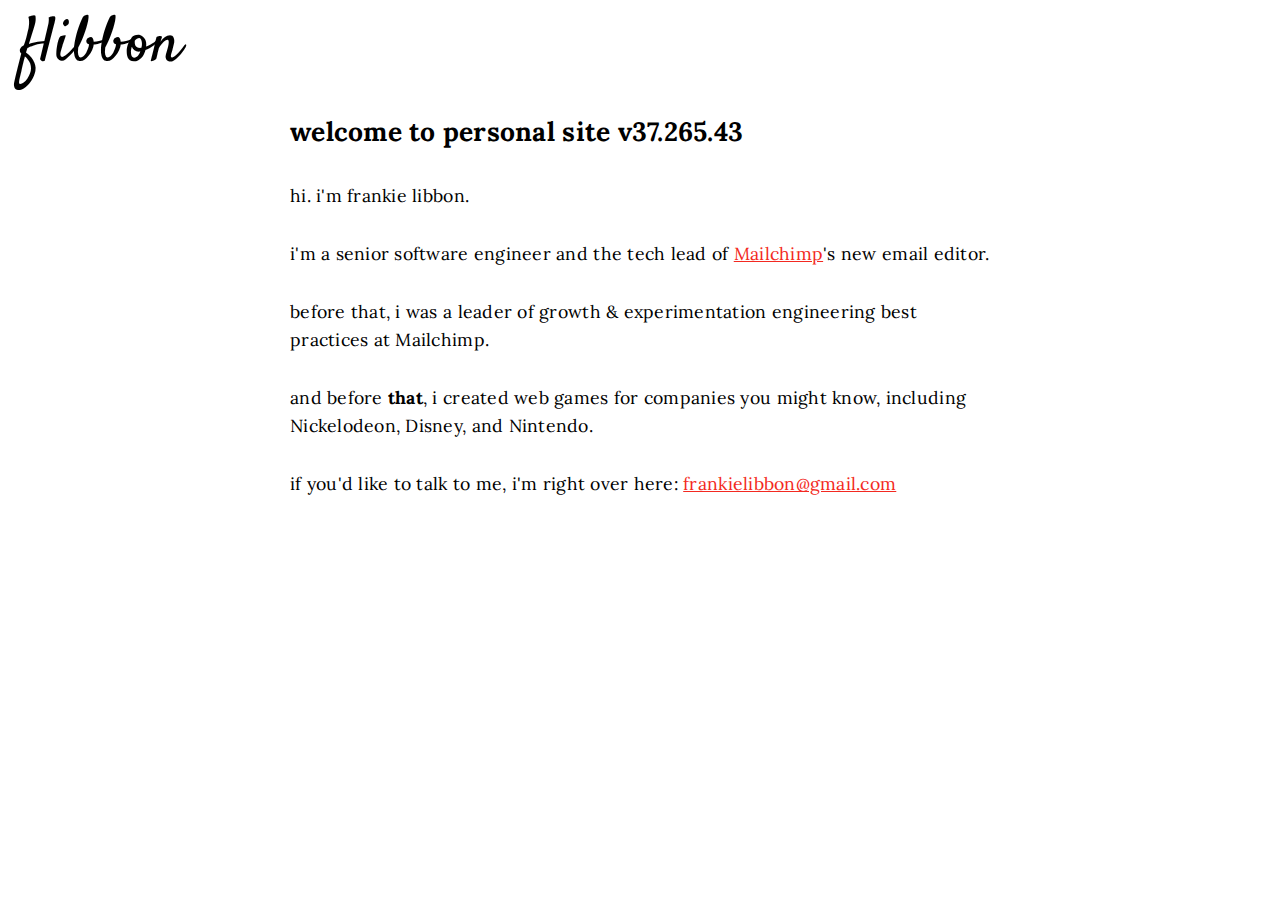
<file: index.html>
<!DOCTYPE html><html><head><meta charSet="utf-8"/><meta http-equiv="x-ua-compatible" content="ie=edge"/><meta name="viewport" content="width=device-width, initial-scale=1, shrink-to-fit=no"/><style data-href="/styles.7ca6b0c216ebfce816d6.css" id="gatsby-global-css">@import url(https://fonts.googleapis.com/css?family=Lora|Satisfy);.siteTitle{font:2em Satisfy,Georgia,serif;text-decoration:none;color:#000;padding-left:20px}

/*! normalize.css v8.0.1 | MIT License | github.com/necolas/normalize.css */html{line-height:1.15;-webkit-text-size-adjust:100%}body{margin:0}main{display:block}h1{font-size:2em;margin:.67em 0}hr{box-sizing:content-box;height:0;overflow:visible}pre{font-family:monospace,monospace;font-size:1em}a{background-color:transparent}abbr[title]{border-bottom:none;text-decoration:underline;-webkit-text-decoration:underline dotted;text-decoration:underline dotted}b,strong{font-weight:bolder}code,kbd,samp{font-family:monospace,monospace;font-size:1em}small{font-size:80%}sub,sup{font-size:75%;line-height:0;position:relative;vertical-align:baseline}sub{bottom:-.25em}sup{top:-.5em}img{border-style:none}button,input,optgroup,select,textarea{font-family:inherit;font-size:100%;line-height:1.15;margin:0}button,input{overflow:visible}button,select{text-transform:none}[type=button],[type=reset],[type=submit],button{-webkit-appearance:button}[type=button]::-moz-focus-inner,[type=reset]::-moz-focus-inner,[type=submit]::-moz-focus-inner,button::-moz-focus-inner{border-style:none;padding:0}[type=button]:-moz-focusring,[type=reset]:-moz-focusring,[type=submit]:-moz-focusring,button:-moz-focusring{outline:1px dotted ButtonText}fieldset{padding:.35em .75em .625em}legend{box-sizing:border-box;color:inherit;display:table;max-width:100%;padding:0;white-space:normal}progress{vertical-align:baseline}textarea{overflow:auto}[type=checkbox],[type=radio]{box-sizing:border-box;padding:0}[type=number]::-webkit-inner-spin-button,[type=number]::-webkit-outer-spin-button{height:auto}[type=search]{-webkit-appearance:textfield;outline-offset:-2px}[type=search]::-webkit-search-decoration{-webkit-appearance:none}::-webkit-file-upload-button{-webkit-appearance:button;font:inherit}details{display:block}summary{display:list-item}[hidden],template{display:none}h1,h2,h3{margin:0}p{margin:1.7em 0}a{color:#f32921}.content{font:1.1em Lora,Georgia,serif;line-height:1.6;padding:1em 20px;margin:0 auto;max-width:700px;letter-spacing:.015em}.main{margin-bottom:4em}.post{display:flex;flex-direction:column;justify-content:space-between;border:1px solid #d4d4d4;color:#000;text-decoration:none;margin-bottom:1em;padding:1em;transition:all .15s ease-in-out}.post :focus,.post:hover{border-color:#f32921}.post_header{display:flex;flex-direction:row;justify-content:space-between;margin-bottom:1em}.post_date{margin:0}.post_excerpt{color:#555;font-size:.8em;margin:0}h2{margin-bottom:18px}blockquote{background-color:#eee;margin:0;padding:1px 1.5em}blockquote+p{color:#555;font-size:.8em;margin-bottom:2.5em}</style><meta name="generator" content="Gatsby 2.32.8"/><title data-react-helmet="true"></title><link rel="icon" href="/favicon-32x32.png?v=7fbcb40c4ad7c6c77331700412788efa" type="image/png"/><link rel="manifest" href="/manifest.webmanifest" crossorigin="anonymous"/><meta name="theme-color" content="#663399"/><link rel="apple-touch-icon" sizes="48x48" href="/icons/icon-48x48.png?v=7fbcb40c4ad7c6c77331700412788efa"/><link rel="apple-touch-icon" sizes="72x72" href="/icons/icon-72x72.png?v=7fbcb40c4ad7c6c77331700412788efa"/><link rel="apple-touch-icon" sizes="96x96" href="/icons/icon-96x96.png?v=7fbcb40c4ad7c6c77331700412788efa"/><link rel="apple-touch-icon" sizes="144x144" href="/icons/icon-144x144.png?v=7fbcb40c4ad7c6c77331700412788efa"/><link rel="apple-touch-icon" sizes="192x192" href="/icons/icon-192x192.png?v=7fbcb40c4ad7c6c77331700412788efa"/><link rel="apple-touch-icon" sizes="256x256" href="/icons/icon-256x256.png?v=7fbcb40c4ad7c6c77331700412788efa"/><link rel="apple-touch-icon" sizes="384x384" href="/icons/icon-384x384.png?v=7fbcb40c4ad7c6c77331700412788efa"/><link rel="apple-touch-icon" sizes="512x512" href="/icons/icon-512x512.png?v=7fbcb40c4ad7c6c77331700412788efa"/><link as="script" rel="preload" href="/component---src-pages-index-js-d28675a2fd08e27389f2.js"/><link as="script" rel="preload" href="/styles-407fe62976dc5310c43e.js"/><link as="script" rel="preload" href="/app-25721437cf552723a6d9.js"/><link as="script" rel="preload" href="/framework-8e528b732ab2eaadb7b7.js"/><link as="script" rel="preload" href="/webpack-runtime-cbbea7bdac48799fbf49.js"/><link as="fetch" rel="preload" href="/page-data/index/page-data.json" crossorigin="anonymous"/><link as="fetch" rel="preload" href="/page-data/app-data.json" crossorigin="anonymous"/></head><body><div id="___gatsby"><div style="outline:none" tabindex="-1" id="gatsby-focus-wrapper"><header><h1><a aria-current="page" class="siteTitle" href="/">flibbon</a></h1></header><div class="content"><main><div class="main"><h2>welcome to personal site v37.265.43</h2><p>hi. i&#x27;m frankie libbon.</p><p>i&#x27;m a senior software engineer and the tech lead of <a href="https://mailchimp.com/" target="_blank" rel="noopener noreferrer">Mailchimp</a>&#x27;s new email editor.</p><p>before that, i was a leader of growth &amp; experimentation engineering best practices at Mailchimp.</p><p>and before <strong>that</strong>, i created web games for companies you might know, including Nickelodeon, Disney, and Nintendo.</p><p>if you&#x27;d like to talk to me, i&#x27;m right over here: <a href="mailto:frankielibbon@gmail.com">frankielibbon@gmail.com</a></p></div></main></div></div><div id="gatsby-announcer" style="position:absolute;top:0;width:1px;height:1px;padding:0;overflow:hidden;clip:rect(0, 0, 0, 0);white-space:nowrap;border:0" aria-live="assertive" aria-atomic="true"></div></div><script id="gatsby-script-loader">/*<![CDATA[*/window.pagePath="/";/*]]>*/</script><script id="gatsby-chunk-mapping">/*<![CDATA[*/window.___chunkMapping={"polyfill":["/polyfill-0eca59d2ee8c0828e3a6.js"],"app":["/app-25721437cf552723a6d9.js"],"component---src-components-post-post-js":["/component---src-components-post-post-js-30e2b5b4a0316a1f36ec.js"],"component---src-pages-404-js":["/component---src-pages-404-js-c6c335934a6c3e854e63.js"],"component---src-pages-index-js":["/component---src-pages-index-js-d28675a2fd08e27389f2.js"],"component---src-pages-libbon-life-js":["/component---src-pages-libbon-life-js-2196fa2d4230adb1848f.js"]};/*]]>*/</script><script src="/polyfill-0eca59d2ee8c0828e3a6.js" nomodule=""></script><script src="/webpack-runtime-cbbea7bdac48799fbf49.js" async=""></script><script src="/framework-8e528b732ab2eaadb7b7.js" async=""></script><script src="/app-25721437cf552723a6d9.js" async=""></script><script src="/styles-407fe62976dc5310c43e.js" async=""></script><script src="/component---src-pages-index-js-d28675a2fd08e27389f2.js" async=""></script></body></html>
</file>
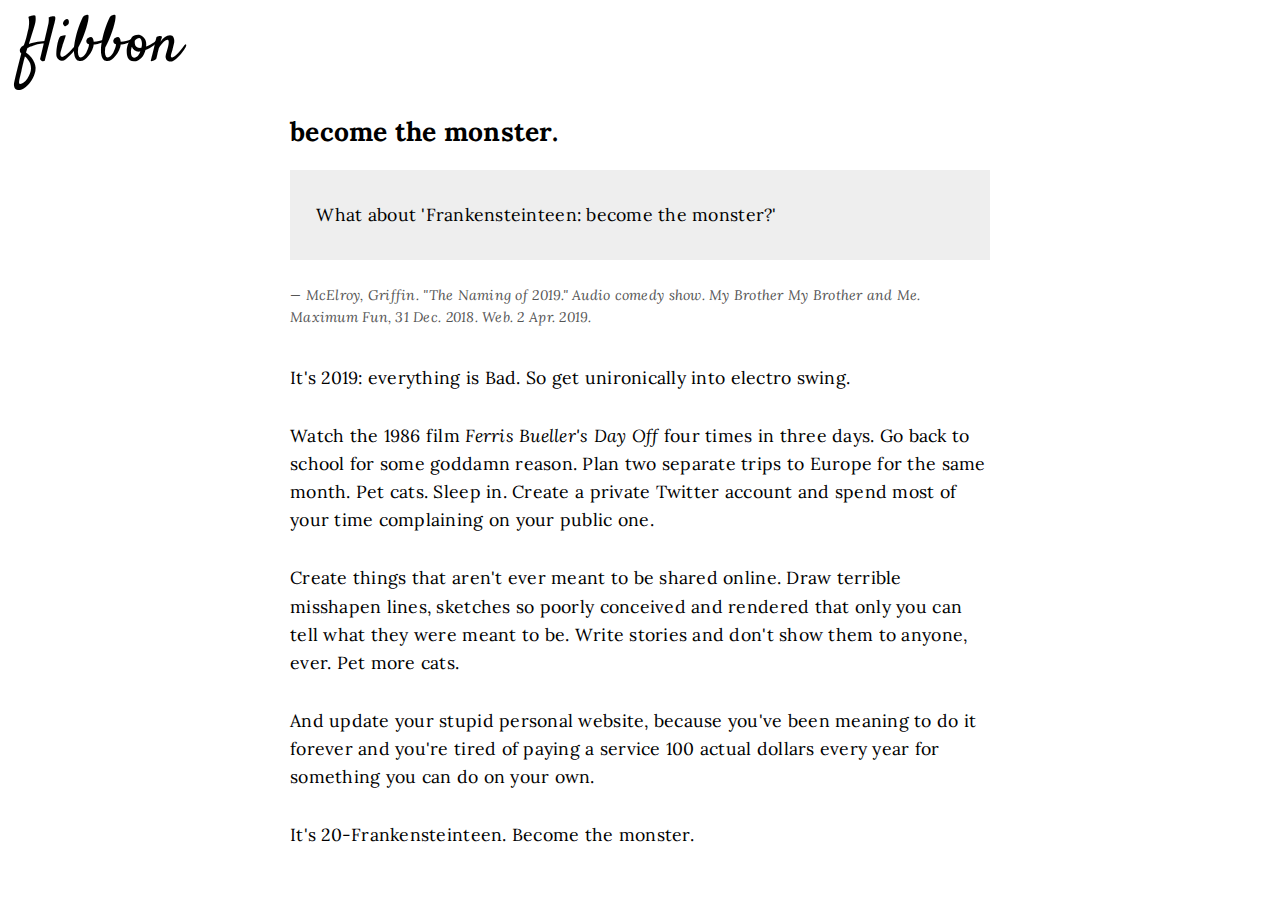
<file: become-the-monster/index.html>
<!DOCTYPE html><html><head><meta charSet="utf-8"/><meta http-equiv="x-ua-compatible" content="ie=edge"/><meta name="viewport" content="width=device-width, initial-scale=1, shrink-to-fit=no"/><style data-href="/styles.7ca6b0c216ebfce816d6.css" id="gatsby-global-css">@import url(https://fonts.googleapis.com/css?family=Lora|Satisfy);.siteTitle{font:2em Satisfy,Georgia,serif;text-decoration:none;color:#000;padding-left:20px}

/*! normalize.css v8.0.1 | MIT License | github.com/necolas/normalize.css */html{line-height:1.15;-webkit-text-size-adjust:100%}body{margin:0}main{display:block}h1{font-size:2em;margin:.67em 0}hr{box-sizing:content-box;height:0;overflow:visible}pre{font-family:monospace,monospace;font-size:1em}a{background-color:transparent}abbr[title]{border-bottom:none;text-decoration:underline;-webkit-text-decoration:underline dotted;text-decoration:underline dotted}b,strong{font-weight:bolder}code,kbd,samp{font-family:monospace,monospace;font-size:1em}small{font-size:80%}sub,sup{font-size:75%;line-height:0;position:relative;vertical-align:baseline}sub{bottom:-.25em}sup{top:-.5em}img{border-style:none}button,input,optgroup,select,textarea{font-family:inherit;font-size:100%;line-height:1.15;margin:0}button,input{overflow:visible}button,select{text-transform:none}[type=button],[type=reset],[type=submit],button{-webkit-appearance:button}[type=button]::-moz-focus-inner,[type=reset]::-moz-focus-inner,[type=submit]::-moz-focus-inner,button::-moz-focus-inner{border-style:none;padding:0}[type=button]:-moz-focusring,[type=reset]:-moz-focusring,[type=submit]:-moz-focusring,button:-moz-focusring{outline:1px dotted ButtonText}fieldset{padding:.35em .75em .625em}legend{box-sizing:border-box;color:inherit;display:table;max-width:100%;padding:0;white-space:normal}progress{vertical-align:baseline}textarea{overflow:auto}[type=checkbox],[type=radio]{box-sizing:border-box;padding:0}[type=number]::-webkit-inner-spin-button,[type=number]::-webkit-outer-spin-button{height:auto}[type=search]{-webkit-appearance:textfield;outline-offset:-2px}[type=search]::-webkit-search-decoration{-webkit-appearance:none}::-webkit-file-upload-button{-webkit-appearance:button;font:inherit}details{display:block}summary{display:list-item}[hidden],template{display:none}h1,h2,h3{margin:0}p{margin:1.7em 0}a{color:#f32921}.content{font:1.1em Lora,Georgia,serif;line-height:1.6;padding:1em 20px;margin:0 auto;max-width:700px;letter-spacing:.015em}.main{margin-bottom:4em}.post{display:flex;flex-direction:column;justify-content:space-between;border:1px solid #d4d4d4;color:#000;text-decoration:none;margin-bottom:1em;padding:1em;transition:all .15s ease-in-out}.post :focus,.post:hover{border-color:#f32921}.post_header{display:flex;flex-direction:row;justify-content:space-between;margin-bottom:1em}.post_date{margin:0}.post_excerpt{color:#555;font-size:.8em;margin:0}h2{margin-bottom:18px}blockquote{background-color:#eee;margin:0;padding:1px 1.5em}blockquote+p{color:#555;font-size:.8em;margin-bottom:2.5em}</style><meta name="generator" content="Gatsby 2.32.8"/><title data-react-helmet="true">flibbon - become the monster.</title><link rel="icon" href="/favicon-32x32.png?v=7fbcb40c4ad7c6c77331700412788efa" type="image/png"/><link rel="manifest" href="/manifest.webmanifest" crossorigin="anonymous"/><meta name="theme-color" content="#663399"/><link rel="apple-touch-icon" sizes="48x48" href="/icons/icon-48x48.png?v=7fbcb40c4ad7c6c77331700412788efa"/><link rel="apple-touch-icon" sizes="72x72" href="/icons/icon-72x72.png?v=7fbcb40c4ad7c6c77331700412788efa"/><link rel="apple-touch-icon" sizes="96x96" href="/icons/icon-96x96.png?v=7fbcb40c4ad7c6c77331700412788efa"/><link rel="apple-touch-icon" sizes="144x144" href="/icons/icon-144x144.png?v=7fbcb40c4ad7c6c77331700412788efa"/><link rel="apple-touch-icon" sizes="192x192" href="/icons/icon-192x192.png?v=7fbcb40c4ad7c6c77331700412788efa"/><link rel="apple-touch-icon" sizes="256x256" href="/icons/icon-256x256.png?v=7fbcb40c4ad7c6c77331700412788efa"/><link rel="apple-touch-icon" sizes="384x384" href="/icons/icon-384x384.png?v=7fbcb40c4ad7c6c77331700412788efa"/><link rel="apple-touch-icon" sizes="512x512" href="/icons/icon-512x512.png?v=7fbcb40c4ad7c6c77331700412788efa"/><link as="script" rel="preload" href="/styles-407fe62976dc5310c43e.js"/><link as="script" rel="preload" href="/component---src-components-post-post-js-30e2b5b4a0316a1f36ec.js"/><link as="script" rel="preload" href="/6c473c5e66a674bc7946bff6dbdb935fb6c09b48-5582f2f9eb067e1b33d0.js"/><link as="script" rel="preload" href="/framework-8e528b732ab2eaadb7b7.js"/><link as="script" rel="preload" href="/app-25721437cf552723a6d9.js"/><link as="script" rel="preload" href="/webpack-runtime-cbbea7bdac48799fbf49.js"/><link as="fetch" rel="preload" href="/page-data/become-the-monster/page-data.json" crossorigin="anonymous"/><link as="fetch" rel="preload" href="/page-data/app-data.json" crossorigin="anonymous"/></head><body><div id="___gatsby"><div style="outline:none" tabindex="-1" id="gatsby-focus-wrapper"><header><h1><a class="siteTitle" href="/">flibbon</a></h1></header><div class="content"><main><div><h2>become the monster.</h2><div><blockquote>
<p>What about 'Frankensteinteen: become the monster?'</p>
</blockquote>
<p><em>— McElroy, Griffin. "The Naming of 2019." Audio comedy show. My Brother My Brother and Me. Maximum Fun, 31 Dec. 2018. Web. 2 Apr. 2019.</em></p>
<p>It's 2019: everything is Bad. So get unironically into electro swing.</p>
<p>Watch the 1986 film <em>Ferris Bueller's Day Off</em> four times in three days. Go back to school for some goddamn reason. Plan two separate trips to Europe for the same month. Pet cats. Sleep in. Create a private Twitter account and spend most of your time complaining on your public one.</p>
<p>Create things that aren't ever meant to be shared online. Draw terrible misshapen lines, sketches so poorly conceived and rendered that only you can tell what they were meant to be. Write stories and don't show them to anyone, ever. Pet more cats.</p>
<p>And update your stupid personal website, because you've been meaning to do it forever and you're tired of paying a service 100 actual dollars every year for something you can do on your own.</p>
<p>It's 20-Frankensteinteen. Become the monster.</p></div></div></main></div></div><div id="gatsby-announcer" style="position:absolute;top:0;width:1px;height:1px;padding:0;overflow:hidden;clip:rect(0, 0, 0, 0);white-space:nowrap;border:0" aria-live="assertive" aria-atomic="true"></div></div><script id="gatsby-script-loader">/*<![CDATA[*/window.pagePath="/become-the-monster";/*]]>*/</script><script id="gatsby-chunk-mapping">/*<![CDATA[*/window.___chunkMapping={"polyfill":["/polyfill-0eca59d2ee8c0828e3a6.js"],"app":["/app-25721437cf552723a6d9.js"],"component---src-components-post-post-js":["/component---src-components-post-post-js-30e2b5b4a0316a1f36ec.js"],"component---src-pages-404-js":["/component---src-pages-404-js-c6c335934a6c3e854e63.js"],"component---src-pages-index-js":["/component---src-pages-index-js-d28675a2fd08e27389f2.js"],"component---src-pages-libbon-life-js":["/component---src-pages-libbon-life-js-2196fa2d4230adb1848f.js"]};/*]]>*/</script><script src="/polyfill-0eca59d2ee8c0828e3a6.js" nomodule=""></script><script src="/webpack-runtime-cbbea7bdac48799fbf49.js" async=""></script><script src="/app-25721437cf552723a6d9.js" async=""></script><script src="/framework-8e528b732ab2eaadb7b7.js" async=""></script><script src="/6c473c5e66a674bc7946bff6dbdb935fb6c09b48-5582f2f9eb067e1b33d0.js" async=""></script><script src="/component---src-components-post-post-js-30e2b5b4a0316a1f36ec.js" async=""></script><script src="/styles-407fe62976dc5310c43e.js" async=""></script></body></html>
</file>
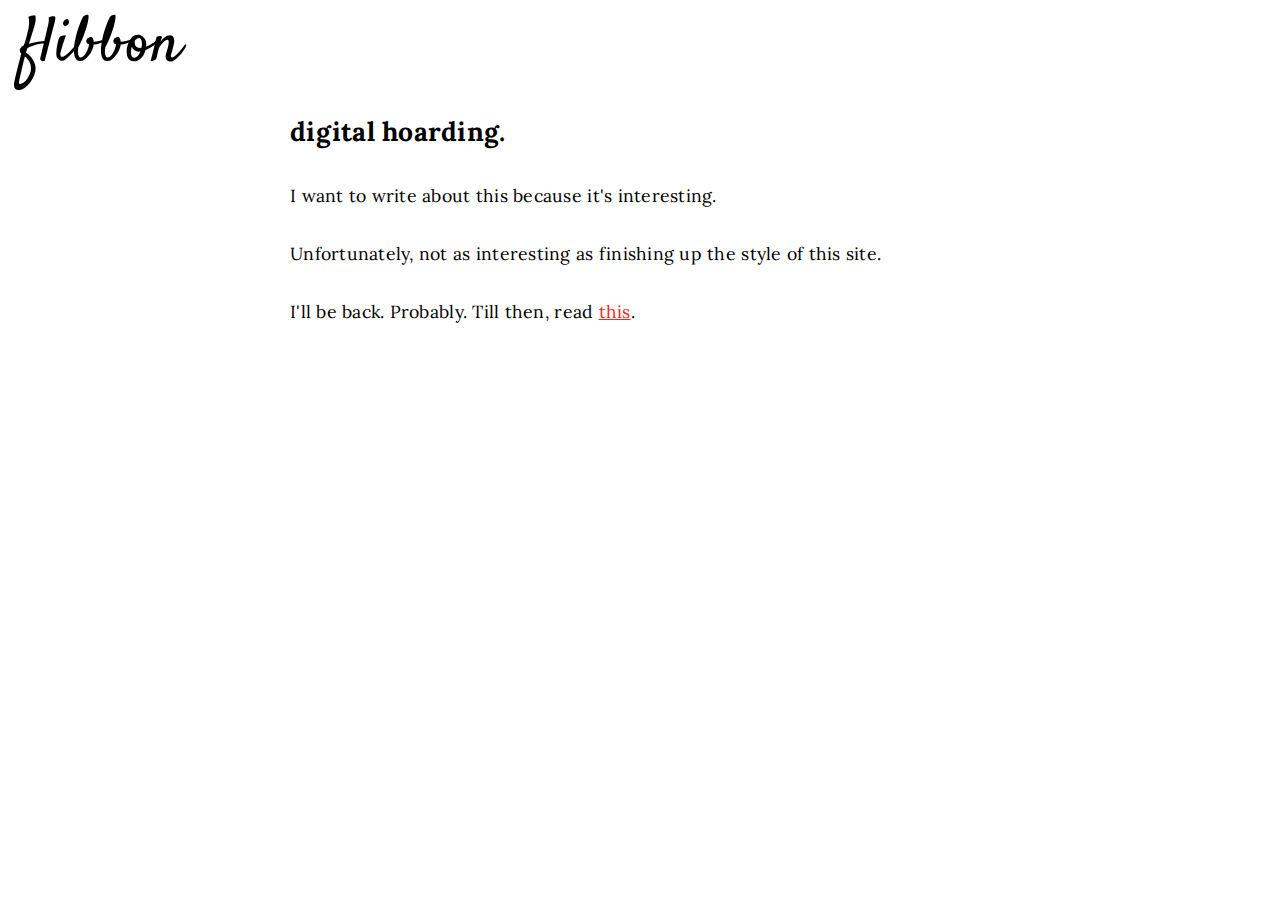
<file: digital-hoarding/index.html>
<!DOCTYPE html><html><head><meta charSet="utf-8"/><meta http-equiv="x-ua-compatible" content="ie=edge"/><meta name="viewport" content="width=device-width, initial-scale=1, shrink-to-fit=no"/><style data-href="/styles.7ca6b0c216ebfce816d6.css" id="gatsby-global-css">@import url(https://fonts.googleapis.com/css?family=Lora|Satisfy);.siteTitle{font:2em Satisfy,Georgia,serif;text-decoration:none;color:#000;padding-left:20px}

/*! normalize.css v8.0.1 | MIT License | github.com/necolas/normalize.css */html{line-height:1.15;-webkit-text-size-adjust:100%}body{margin:0}main{display:block}h1{font-size:2em;margin:.67em 0}hr{box-sizing:content-box;height:0;overflow:visible}pre{font-family:monospace,monospace;font-size:1em}a{background-color:transparent}abbr[title]{border-bottom:none;text-decoration:underline;-webkit-text-decoration:underline dotted;text-decoration:underline dotted}b,strong{font-weight:bolder}code,kbd,samp{font-family:monospace,monospace;font-size:1em}small{font-size:80%}sub,sup{font-size:75%;line-height:0;position:relative;vertical-align:baseline}sub{bottom:-.25em}sup{top:-.5em}img{border-style:none}button,input,optgroup,select,textarea{font-family:inherit;font-size:100%;line-height:1.15;margin:0}button,input{overflow:visible}button,select{text-transform:none}[type=button],[type=reset],[type=submit],button{-webkit-appearance:button}[type=button]::-moz-focus-inner,[type=reset]::-moz-focus-inner,[type=submit]::-moz-focus-inner,button::-moz-focus-inner{border-style:none;padding:0}[type=button]:-moz-focusring,[type=reset]:-moz-focusring,[type=submit]:-moz-focusring,button:-moz-focusring{outline:1px dotted ButtonText}fieldset{padding:.35em .75em .625em}legend{box-sizing:border-box;color:inherit;display:table;max-width:100%;padding:0;white-space:normal}progress{vertical-align:baseline}textarea{overflow:auto}[type=checkbox],[type=radio]{box-sizing:border-box;padding:0}[type=number]::-webkit-inner-spin-button,[type=number]::-webkit-outer-spin-button{height:auto}[type=search]{-webkit-appearance:textfield;outline-offset:-2px}[type=search]::-webkit-search-decoration{-webkit-appearance:none}::-webkit-file-upload-button{-webkit-appearance:button;font:inherit}details{display:block}summary{display:list-item}[hidden],template{display:none}h1,h2,h3{margin:0}p{margin:1.7em 0}a{color:#f32921}.content{font:1.1em Lora,Georgia,serif;line-height:1.6;padding:1em 20px;margin:0 auto;max-width:700px;letter-spacing:.015em}.main{margin-bottom:4em}.post{display:flex;flex-direction:column;justify-content:space-between;border:1px solid #d4d4d4;color:#000;text-decoration:none;margin-bottom:1em;padding:1em;transition:all .15s ease-in-out}.post :focus,.post:hover{border-color:#f32921}.post_header{display:flex;flex-direction:row;justify-content:space-between;margin-bottom:1em}.post_date{margin:0}.post_excerpt{color:#555;font-size:.8em;margin:0}h2{margin-bottom:18px}blockquote{background-color:#eee;margin:0;padding:1px 1.5em}blockquote+p{color:#555;font-size:.8em;margin-bottom:2.5em}</style><meta name="generator" content="Gatsby 2.32.8"/><title data-react-helmet="true">flibbon - digital hoarding.</title><link rel="icon" href="/favicon-32x32.png?v=7fbcb40c4ad7c6c77331700412788efa" type="image/png"/><link rel="manifest" href="/manifest.webmanifest" crossorigin="anonymous"/><meta name="theme-color" content="#663399"/><link rel="apple-touch-icon" sizes="48x48" href="/icons/icon-48x48.png?v=7fbcb40c4ad7c6c77331700412788efa"/><link rel="apple-touch-icon" sizes="72x72" href="/icons/icon-72x72.png?v=7fbcb40c4ad7c6c77331700412788efa"/><link rel="apple-touch-icon" sizes="96x96" href="/icons/icon-96x96.png?v=7fbcb40c4ad7c6c77331700412788efa"/><link rel="apple-touch-icon" sizes="144x144" href="/icons/icon-144x144.png?v=7fbcb40c4ad7c6c77331700412788efa"/><link rel="apple-touch-icon" sizes="192x192" href="/icons/icon-192x192.png?v=7fbcb40c4ad7c6c77331700412788efa"/><link rel="apple-touch-icon" sizes="256x256" href="/icons/icon-256x256.png?v=7fbcb40c4ad7c6c77331700412788efa"/><link rel="apple-touch-icon" sizes="384x384" href="/icons/icon-384x384.png?v=7fbcb40c4ad7c6c77331700412788efa"/><link rel="apple-touch-icon" sizes="512x512" href="/icons/icon-512x512.png?v=7fbcb40c4ad7c6c77331700412788efa"/><link as="script" rel="preload" href="/styles-407fe62976dc5310c43e.js"/><link as="script" rel="preload" href="/component---src-components-post-post-js-30e2b5b4a0316a1f36ec.js"/><link as="script" rel="preload" href="/6c473c5e66a674bc7946bff6dbdb935fb6c09b48-5582f2f9eb067e1b33d0.js"/><link as="script" rel="preload" href="/framework-8e528b732ab2eaadb7b7.js"/><link as="script" rel="preload" href="/app-25721437cf552723a6d9.js"/><link as="script" rel="preload" href="/webpack-runtime-cbbea7bdac48799fbf49.js"/><link as="fetch" rel="preload" href="/page-data/digital-hoarding/page-data.json" crossorigin="anonymous"/><link as="fetch" rel="preload" href="/page-data/app-data.json" crossorigin="anonymous"/></head><body><div id="___gatsby"><div style="outline:none" tabindex="-1" id="gatsby-focus-wrapper"><header><h1><a class="siteTitle" href="/">flibbon</a></h1></header><div class="content"><main><div><h2>digital hoarding.</h2><div><p>I want to write about this because it's interesting.</p>
<p>Unfortunately, not as interesting as finishing up the style of this site.</p>
<p>I'll be back. Probably. Till then, read <a href="http://francescovitale.com/papers/CHI_2018_hoarding_minimalism.pdf">this</a>.</p></div></div></main></div></div><div id="gatsby-announcer" style="position:absolute;top:0;width:1px;height:1px;padding:0;overflow:hidden;clip:rect(0, 0, 0, 0);white-space:nowrap;border:0" aria-live="assertive" aria-atomic="true"></div></div><script id="gatsby-script-loader">/*<![CDATA[*/window.pagePath="/digital-hoarding";/*]]>*/</script><script id="gatsby-chunk-mapping">/*<![CDATA[*/window.___chunkMapping={"polyfill":["/polyfill-0eca59d2ee8c0828e3a6.js"],"app":["/app-25721437cf552723a6d9.js"],"component---src-components-post-post-js":["/component---src-components-post-post-js-30e2b5b4a0316a1f36ec.js"],"component---src-pages-404-js":["/component---src-pages-404-js-c6c335934a6c3e854e63.js"],"component---src-pages-index-js":["/component---src-pages-index-js-d28675a2fd08e27389f2.js"],"component---src-pages-libbon-life-js":["/component---src-pages-libbon-life-js-2196fa2d4230adb1848f.js"]};/*]]>*/</script><script src="/polyfill-0eca59d2ee8c0828e3a6.js" nomodule=""></script><script src="/webpack-runtime-cbbea7bdac48799fbf49.js" async=""></script><script src="/app-25721437cf552723a6d9.js" async=""></script><script src="/framework-8e528b732ab2eaadb7b7.js" async=""></script><script src="/6c473c5e66a674bc7946bff6dbdb935fb6c09b48-5582f2f9eb067e1b33d0.js" async=""></script><script src="/component---src-components-post-post-js-30e2b5b4a0316a1f36ec.js" async=""></script><script src="/styles-407fe62976dc5310c43e.js" async=""></script></body></html>
</file>
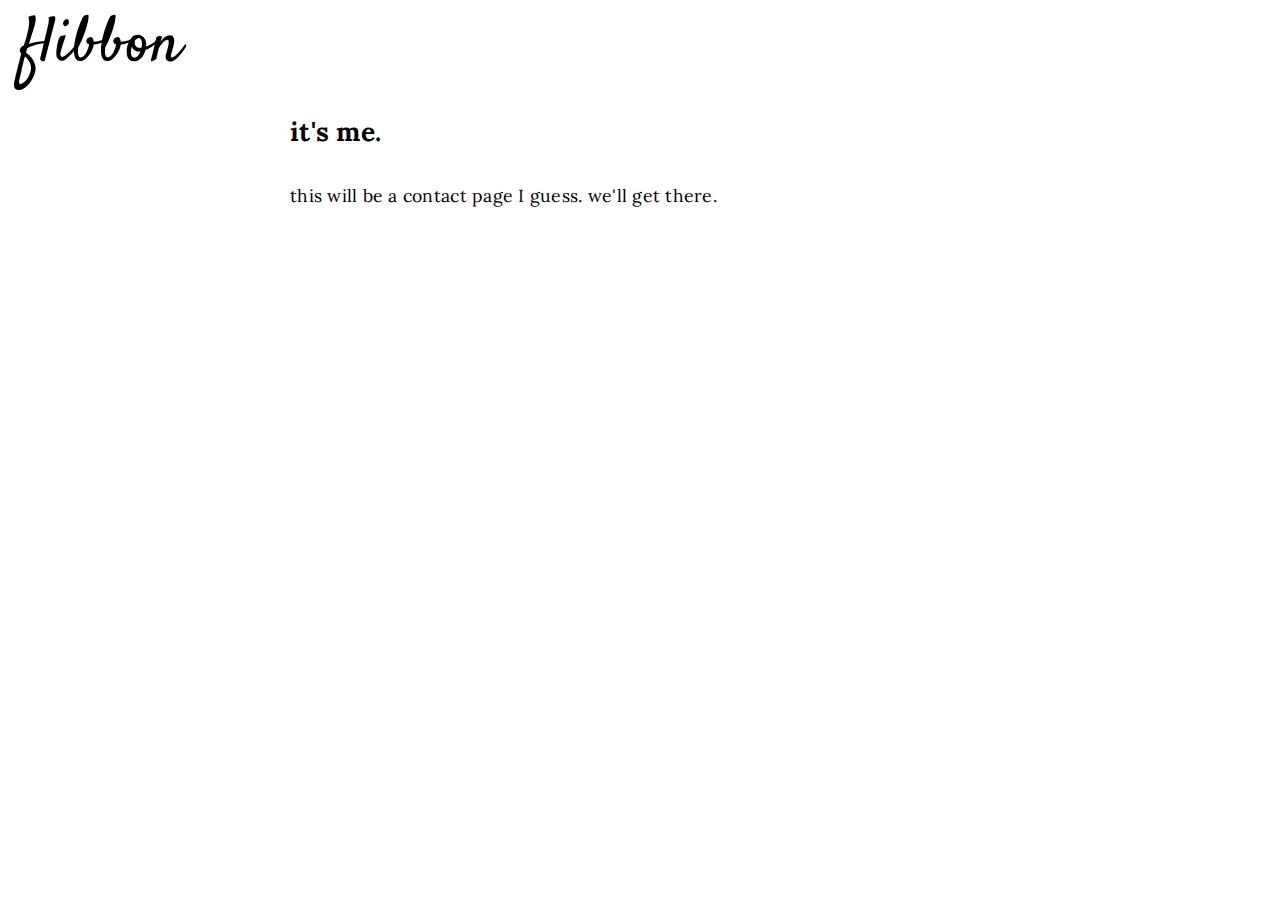
<file: libbon-life/index.html>
<!DOCTYPE html><html lang="en"><head><meta charSet="utf-8"/><meta http-equiv="x-ua-compatible" content="ie=edge"/><meta name="viewport" content="width=device-width, initial-scale=1, shrink-to-fit=no"/><style data-href="/styles.7ca6b0c216ebfce816d6.css" id="gatsby-global-css">@import url(https://fonts.googleapis.com/css?family=Lora|Satisfy);.siteTitle{font:2em Satisfy,Georgia,serif;text-decoration:none;color:#000;padding-left:20px}

/*! normalize.css v8.0.1 | MIT License | github.com/necolas/normalize.css */html{line-height:1.15;-webkit-text-size-adjust:100%}body{margin:0}main{display:block}h1{font-size:2em;margin:.67em 0}hr{box-sizing:content-box;height:0;overflow:visible}pre{font-family:monospace,monospace;font-size:1em}a{background-color:transparent}abbr[title]{border-bottom:none;text-decoration:underline;-webkit-text-decoration:underline dotted;text-decoration:underline dotted}b,strong{font-weight:bolder}code,kbd,samp{font-family:monospace,monospace;font-size:1em}small{font-size:80%}sub,sup{font-size:75%;line-height:0;position:relative;vertical-align:baseline}sub{bottom:-.25em}sup{top:-.5em}img{border-style:none}button,input,optgroup,select,textarea{font-family:inherit;font-size:100%;line-height:1.15;margin:0}button,input{overflow:visible}button,select{text-transform:none}[type=button],[type=reset],[type=submit],button{-webkit-appearance:button}[type=button]::-moz-focus-inner,[type=reset]::-moz-focus-inner,[type=submit]::-moz-focus-inner,button::-moz-focus-inner{border-style:none;padding:0}[type=button]:-moz-focusring,[type=reset]:-moz-focusring,[type=submit]:-moz-focusring,button:-moz-focusring{outline:1px dotted ButtonText}fieldset{padding:.35em .75em .625em}legend{box-sizing:border-box;color:inherit;display:table;max-width:100%;padding:0;white-space:normal}progress{vertical-align:baseline}textarea{overflow:auto}[type=checkbox],[type=radio]{box-sizing:border-box;padding:0}[type=number]::-webkit-inner-spin-button,[type=number]::-webkit-outer-spin-button{height:auto}[type=search]{-webkit-appearance:textfield;outline-offset:-2px}[type=search]::-webkit-search-decoration{-webkit-appearance:none}::-webkit-file-upload-button{-webkit-appearance:button;font:inherit}details{display:block}summary{display:list-item}[hidden],template{display:none}h1,h2,h3{margin:0}p{margin:1.7em 0}a{color:#f32921}.content{font:1.1em Lora,Georgia,serif;line-height:1.6;padding:1em 20px;margin:0 auto;max-width:700px;letter-spacing:.015em}.main{margin-bottom:4em}.post{display:flex;flex-direction:column;justify-content:space-between;border:1px solid #d4d4d4;color:#000;text-decoration:none;margin-bottom:1em;padding:1em;transition:all .15s ease-in-out}.post :focus,.post:hover{border-color:#f32921}.post_header{display:flex;flex-direction:row;justify-content:space-between;margin-bottom:1em}.post_date{margin:0}.post_excerpt{color:#555;font-size:.8em;margin:0}h2{margin-bottom:18px}blockquote{background-color:#eee;margin:0;padding:1px 1.5em}blockquote+p{color:#555;font-size:.8em;margin-bottom:2.5em}</style><meta name="generator" content="Gatsby 2.32.8"/><title data-react-helmet="true">about | flibbon</title><meta data-react-helmet="true" name="description" content="welcome to my house"/><meta data-react-helmet="true" property="og:title" content="about"/><meta data-react-helmet="true" property="og:description" content="welcome to my house"/><meta data-react-helmet="true" property="og:type" content="website"/><meta data-react-helmet="true" name="twitter:card" content="summary"/><meta data-react-helmet="true" name="twitter:creator" content="@flibbon"/><meta data-react-helmet="true" name="twitter:title" content="about"/><meta data-react-helmet="true" name="twitter:description" content="welcome to my house"/><link rel="icon" href="/favicon-32x32.png?v=7fbcb40c4ad7c6c77331700412788efa" type="image/png"/><link rel="manifest" href="/manifest.webmanifest" crossorigin="anonymous"/><meta name="theme-color" content="#663399"/><link rel="apple-touch-icon" sizes="48x48" href="/icons/icon-48x48.png?v=7fbcb40c4ad7c6c77331700412788efa"/><link rel="apple-touch-icon" sizes="72x72" href="/icons/icon-72x72.png?v=7fbcb40c4ad7c6c77331700412788efa"/><link rel="apple-touch-icon" sizes="96x96" href="/icons/icon-96x96.png?v=7fbcb40c4ad7c6c77331700412788efa"/><link rel="apple-touch-icon" sizes="144x144" href="/icons/icon-144x144.png?v=7fbcb40c4ad7c6c77331700412788efa"/><link rel="apple-touch-icon" sizes="192x192" href="/icons/icon-192x192.png?v=7fbcb40c4ad7c6c77331700412788efa"/><link rel="apple-touch-icon" sizes="256x256" href="/icons/icon-256x256.png?v=7fbcb40c4ad7c6c77331700412788efa"/><link rel="apple-touch-icon" sizes="384x384" href="/icons/icon-384x384.png?v=7fbcb40c4ad7c6c77331700412788efa"/><link rel="apple-touch-icon" sizes="512x512" href="/icons/icon-512x512.png?v=7fbcb40c4ad7c6c77331700412788efa"/><link as="script" rel="preload" href="/styles-407fe62976dc5310c43e.js"/><link as="script" rel="preload" href="/component---src-pages-libbon-life-js-2196fa2d4230adb1848f.js"/><link as="script" rel="preload" href="/6c473c5e66a674bc7946bff6dbdb935fb6c09b48-5582f2f9eb067e1b33d0.js"/><link as="script" rel="preload" href="/framework-8e528b732ab2eaadb7b7.js"/><link as="script" rel="preload" href="/app-25721437cf552723a6d9.js"/><link as="script" rel="preload" href="/webpack-runtime-cbbea7bdac48799fbf49.js"/><link as="fetch" rel="preload" href="/page-data/libbon-life/page-data.json" crossorigin="anonymous"/><link as="fetch" rel="preload" href="/page-data/app-data.json" crossorigin="anonymous"/></head><body><div id="___gatsby"><div style="outline:none" tabindex="-1" id="gatsby-focus-wrapper"><header><h1><a class="siteTitle" href="/">flibbon</a></h1></header><div class="content"><main><h2>it&#x27;s me.</h2><p>this will be a contact page I guess. we&#x27;ll get there.</p></main></div></div><div id="gatsby-announcer" style="position:absolute;top:0;width:1px;height:1px;padding:0;overflow:hidden;clip:rect(0, 0, 0, 0);white-space:nowrap;border:0" aria-live="assertive" aria-atomic="true"></div></div><script id="gatsby-script-loader">/*<![CDATA[*/window.pagePath="/libbon-life/";/*]]>*/</script><script id="gatsby-chunk-mapping">/*<![CDATA[*/window.___chunkMapping={"polyfill":["/polyfill-0eca59d2ee8c0828e3a6.js"],"app":["/app-25721437cf552723a6d9.js"],"component---src-components-post-post-js":["/component---src-components-post-post-js-30e2b5b4a0316a1f36ec.js"],"component---src-pages-404-js":["/component---src-pages-404-js-c6c335934a6c3e854e63.js"],"component---src-pages-index-js":["/component---src-pages-index-js-d28675a2fd08e27389f2.js"],"component---src-pages-libbon-life-js":["/component---src-pages-libbon-life-js-2196fa2d4230adb1848f.js"]};/*]]>*/</script><script src="/polyfill-0eca59d2ee8c0828e3a6.js" nomodule=""></script><script src="/webpack-runtime-cbbea7bdac48799fbf49.js" async=""></script><script src="/app-25721437cf552723a6d9.js" async=""></script><script src="/framework-8e528b732ab2eaadb7b7.js" async=""></script><script src="/6c473c5e66a674bc7946bff6dbdb935fb6c09b48-5582f2f9eb067e1b33d0.js" async=""></script><script src="/component---src-pages-libbon-life-js-2196fa2d4230adb1848f.js" async=""></script><script src="/styles-407fe62976dc5310c43e.js" async=""></script></body></html>
</file>
